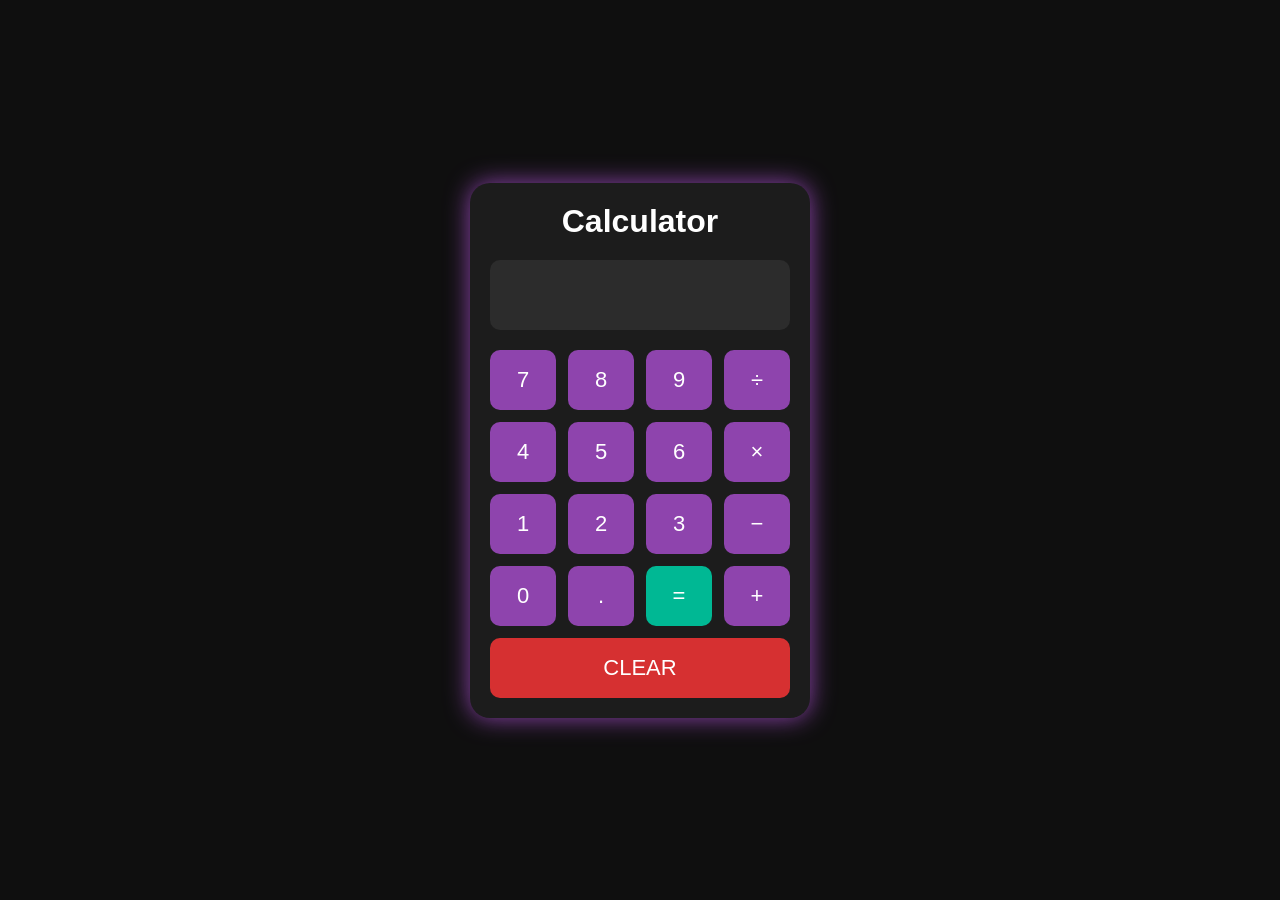
<file: Calculator/index.html>
<!DOCTYPE html>
<html lang="en">
<head>
  <meta charset="UTF-8">
  <meta name="viewport" content="width=device-width, initial-scale=1.0">
  <title>Calculator</title>

  <link rel="stylesheet" href="style.css">
</head>
<body>

  <div class="box">

    <h1>Calculator</h1>

    <input type="text" id="result" readonly>

    <div class="container">

      <button data-value="7">7</button>
      <button data-value="8">8</button>
      <button data-value="9">9</button>
      <button data-value="/">÷</button>

      <button data-value="4">4</button>
      <button data-value="5">5</button>
      <button data-value="6">6</button>
      <button data-value="*">×</button>

      <button data-value="1">1</button>
      <button data-value="2">2</button>
      <button data-value="3">3</button>
      <button data-value="-">−</button>

      <button data-value="0">0</button>
      <button data-value=".">.</button>
      <button id="equal">=</button>
      <button data-value="+">+</button>

      <button id="clear" class="full">CLEAR</button>

    </div>

  </div>

  <script src="script.js"></script>

</body>
</html>
</file>
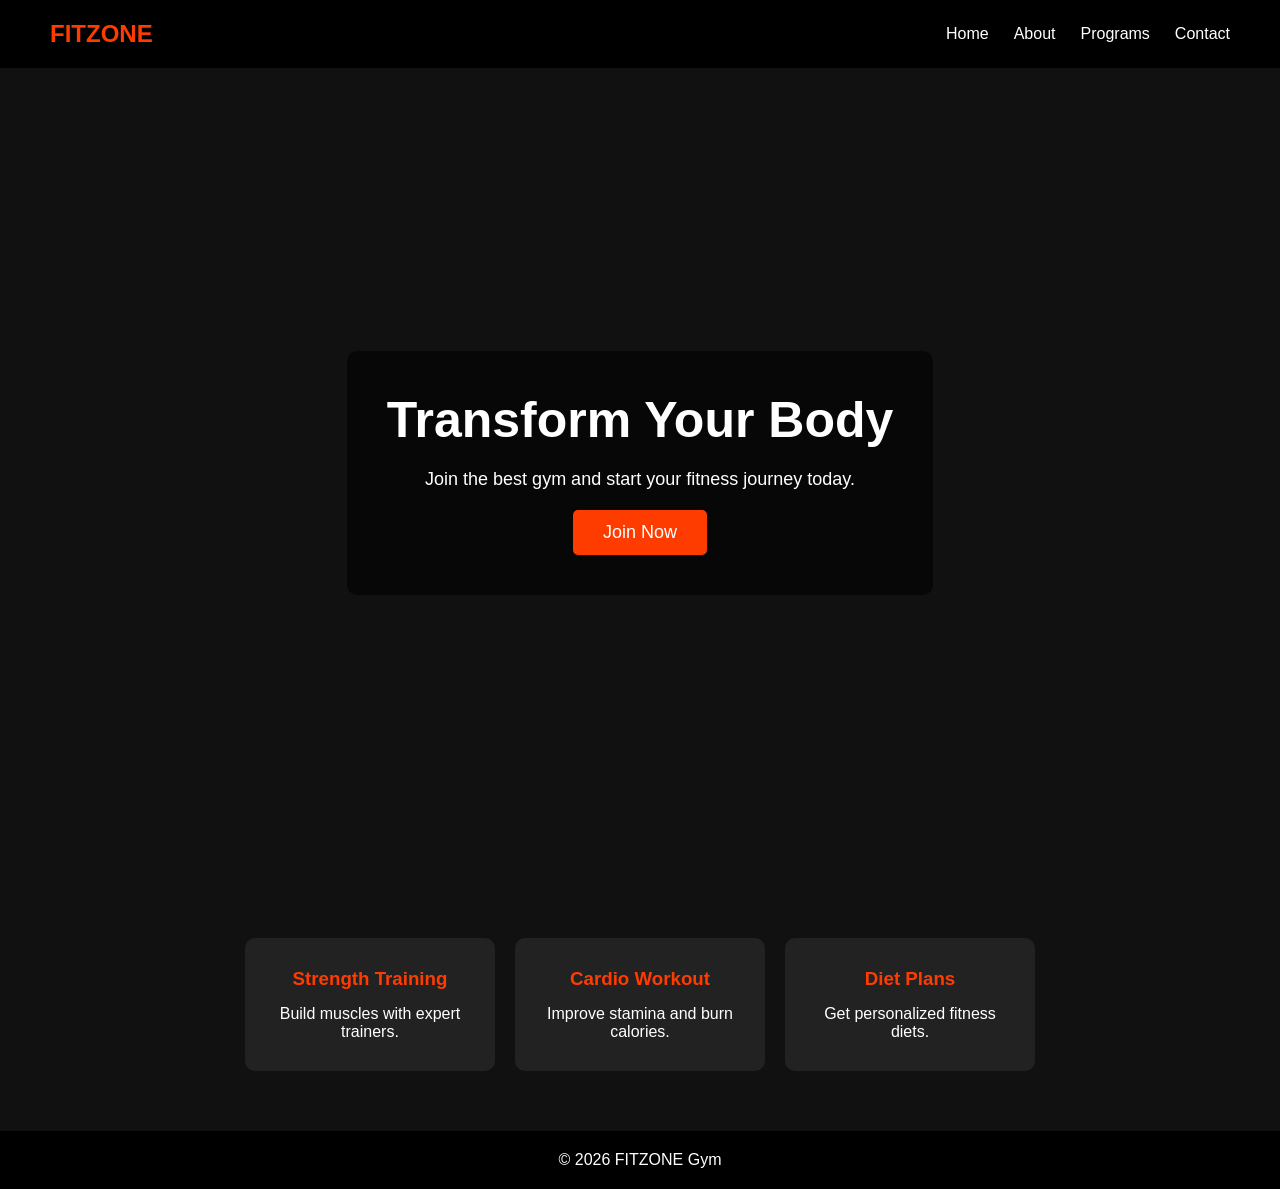
<file: LandingPage/index.html>
<!DOCTYPE html>
<html lang="en">
<head>
    <meta charset="UTF-8">
    <meta name="viewport" content="width=device-width, initial-scale=1.0">
    <title>Gym Landing Page</title>

    <link rel="stylesheet" href="style.css">
</head>
<body>

    <nav>

        <h1>FITZONE</h1>

        <ul>
            <li>Home</li>
            <li>About</li>
            <li>Programs</li>
            <li>Contact</li>
        </ul>

    </nav>

    <section class="hero">

        <div class="hero-text">

            <h2>Transform Your Body</h2>

            <p>
                Join the best gym and start your fitness journey today.
            </p>

            <button>Join Now</button>

        </div>

    </section>

    <section class="features">

        <div class="card">
            <h3>Strength Training</h3>
            <p>Build muscles with expert trainers.</p>
        </div>

        <div class="card">
            <h3>Cardio Workout</h3>
            <p>Improve stamina and burn calories.</p>
        </div>

        <div class="card">
            <h3>Diet Plans</h3>
            <p>Get personalized fitness diets.</p>
        </div>

    </section>

    <footer>

        <p>© 2026 FITZONE Gym</p>

    </footer>

</body>
</html>
</file>
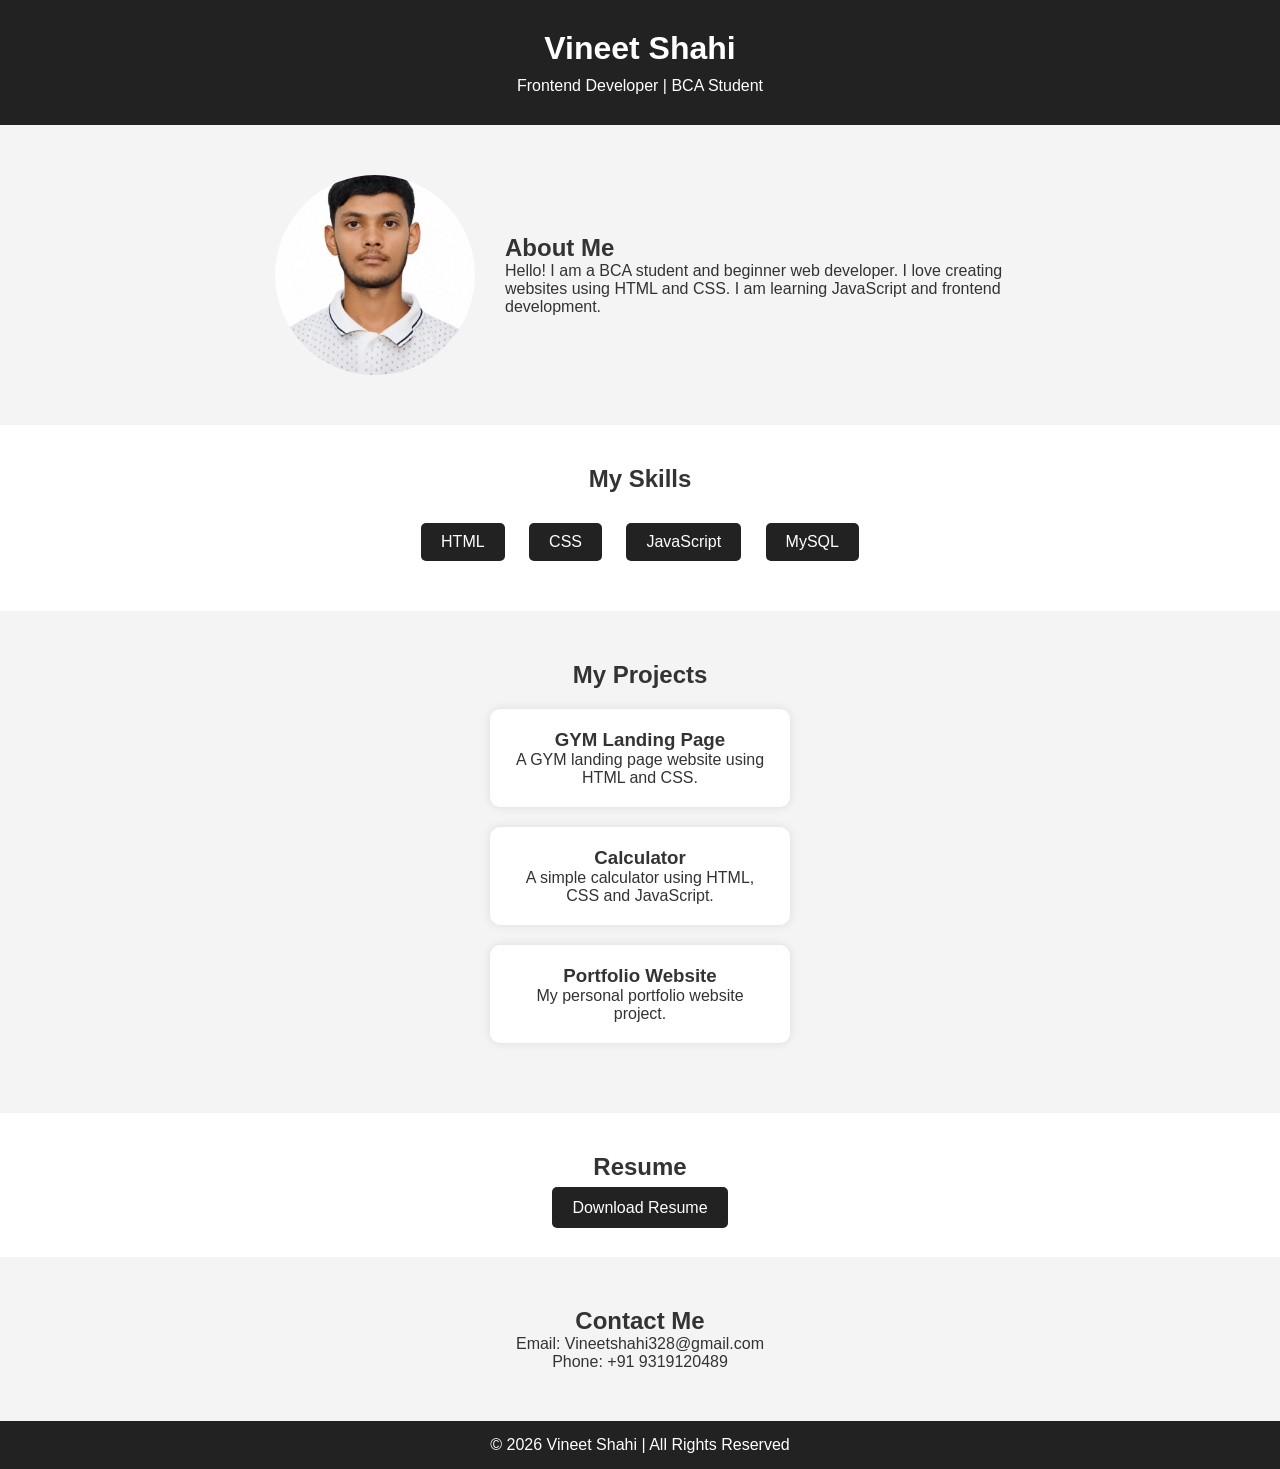
<file: Portfolio/index.html>
<!DOCTYPE html>
<html lang="en">
<head>
    <meta charset="UTF-8">
    <meta name="viewport" content="width=device-width, initial-scale=1.0">
    <title>My Portfolio</title>

    <link rel="stylesheet" href="style.css">
</head>
<body>

    <header>
        <h1>Vineet Shahi</h1>
        <p>Frontend Developer | BCA Student</p>
    </header>

    <section class="about">
        <img src="asset\vineet shahi.jpeg" alt="Vineet Shahi">

        <div class="about-text">
            <h2>About Me</h2>
            <p>
                Hello! I am a BCA student and beginner web developer.
                I love creating websites using HTML and CSS.
                I am learning JavaScript and frontend development.
            </p>
        </div>
    </section>

    <section class="skills">
        <h2>My Skills</h2>

        <ul>
            <li>HTML</li>
            <li>CSS</li>
            <li>JavaScript</li>
            <li>MySQL</li>
        </ul>
    </section>

    <section class="projects">
        <h2>My Projects</h2>

        <div class="project-card">
            <h3>GYM Landing Page</h3>
            <p>A GYM landing page website using HTML and CSS.</p>
        </div>

        <div class="project-card">
            <h3>Calculator</h3>
            <p>A simple calculator using HTML, CSS and JavaScript.</p>
        </div>

        <div class="project-card">
            <h3>Portfolio Website</h3>
            <p>My personal portfolio website project.</p>
        </div>
    </section>

    <section class="resume">
        <h2>Resume</h2><br>

        <a href="asset\Vineet_Shahi_Resume.pdf" download>
            Download Resume
        </a>
    </section>

    <section class="contact">
        <h2>Contact Me</h2>

        <p>Email: Vineetshahi328@gmail.com</p>
        <p>Phone: +91 9319120489</p>
    </section>
    
    <footer>
        <p>© 2026 Vineet Shahi | All Rights Reserved</p>
    </footer>

</body>
</html>
</file>
<file: Calculator/style.css>
*{
    margin: 0;
    padding: 0;
    box-sizing: border-box;
}

body{
    height: 100vh;

    display: flex;
    justify-content: center;
    align-items: center;

    background: #0f0f0f;

    font-family: Arial, sans-serif;
}

.box{
    width: 340px;

    background: #1c1c1c;

    padding: 20px;

    border-radius: 20px;

    box-shadow: 0 0 25px #8e44ad;
}

h1{
    text-align: center;

    color: white;

    margin-bottom: 20px;
}

#result{
    width: 100%;
    height: 70px;

    border: none;

    border-radius: 10px;

    margin-bottom: 20px;

    padding: 10px;

    font-size: 28px;

    text-align: right;

    background: #2c2c2c;

    color: #00ffcc;
}

.container{
    display: grid;

    grid-template-columns: repeat(4,1fr);

    gap: 12px;
}

button{
    height: 60px;

    border: none;

    border-radius: 10px;

    background: #8e44ad;

    color: white;

    font-size: 22px;

    cursor: pointer;

    transition: 0.3s;
}

button:hover{
    background: #9b59b6;

    box-shadow: 0 0 15px #bb6bd9;
}

#equal{
    background: #00b894;
}

#equal:hover{
    background: #00cec9;
}

.full{
    grid-column: span 4;

    background: #d63031;
}

.full:hover{
    background: #ff7675;
}
</file>
<file: LandingPage/style.css>
*{
    margin: 0;
    padding: 0;
    box-sizing: border-box;
}

body{
    font-family: Arial, sans-serif;
    background-color: #111;
    color: white;
}

nav{
    display: flex;
    justify-content: space-between;
    align-items: center;

    padding: 20px 50px;

    background-color: black;
}

nav h1{
    color: #ff3c00;
}

nav ul{
    display: flex;
    list-style: none;
    gap: 25px;
}

nav ul li{
    cursor: pointer;
}

nav ul li:hover{
    color: #ff3c00;
}

.hero{
    height: 90vh;

    display: flex;
    justify-content: center;
    align-items: center;
    text-align: center;

    background-image: url("https://images.unsplash.com/photo-1517836357463-d25dfeac3438?q=80&w=1200&auto=format&fit=crop");

    background-size: cover;
    background-position: center;
}

.hero-text{
    background-color: rgba(0,0,0,0.6);

    padding: 40px;

    border-radius: 10px;
}

.hero-text h2{
    font-size: 50px;

    margin-bottom: 20px;
}

.hero-text p{
    font-size: 18px;

    margin-bottom: 20px;
}

.hero-text button{
    padding: 12px 30px;

    border: none;

    background-color: #ff3c00;

    color: white;

    font-size: 18px;

    cursor: pointer;

    border-radius: 5px;
}

.hero-text button:hover{
    background-color: #ff5722;
}

.features{
    display: flex;

    justify-content: center;

    gap: 20px;

    padding: 60px 20px;

    flex-wrap: wrap;
}

.card{
    background-color: #222;

    padding: 30px;

    width: 250px;

    text-align: center;

    border-radius: 10px;

    transition: 0.3s;
}

.card:hover{
    transform: translateY(-10px);

    background-color: #333;
}

.card h3{
    margin-bottom: 15px;

    color: #ff3c00;
}

footer{
    text-align: center;

    padding: 20px;

    background-color: black;
}
</file>
<file: Portfolio/style.css>
*{
    margin: 0;
    padding: 0;
    box-sizing: border-box;
}

body{
    font-family: Arial, sans-serif;
    background-color: #f4f4f4;
    color: #333;
}

header{
    background-color: #222;
    color: white;
    text-align: center;
    padding: 30px;
}

header p{
    margin-top: 10px;
}

.about{
    display: flex;
    align-items: center;
    justify-content: center;
    gap: 30px;
    padding: 50px;
    flex-wrap: wrap;
}

.about img{
    width: 200px;
    height: 200px;
    border-radius: 50%;
    object-fit: cover;
}

.about-text{
    max-width: 500px;
}

.skills{
    text-align: center;
    padding: 40px;
    background-color: white;
}

.skills ul{
    list-style: none;
    margin-top: 20px;
}

.skills li{
    display: inline-block;
    background-color: #222;
    color: white;
    padding: 10px 20px;
    margin: 10px;
    border-radius: 5px;
}

.projects{
    padding: 50px;
    text-align: center;
}

.project-card{
    background-color: white;
    padding: 20px;
    margin: 20px auto;
    width: 300px;
    border-radius: 10px;
    box-shadow: 0px 0px 10px rgba(0,0,0,0.1);
}

.resume{
    text-align: center;
    padding: 40px;
    background-color: white;
}

.resume a{
    text-decoration: none;
    background-color: #222;
    color: white;
    padding: 12px 20px;
    border-radius: 5px;
}

.contact{
    text-align: center;
    padding: 50px;
}

footer{
    background-color: #222;
    color: white;
    text-align: center;
    padding: 15px;
}
</file>
